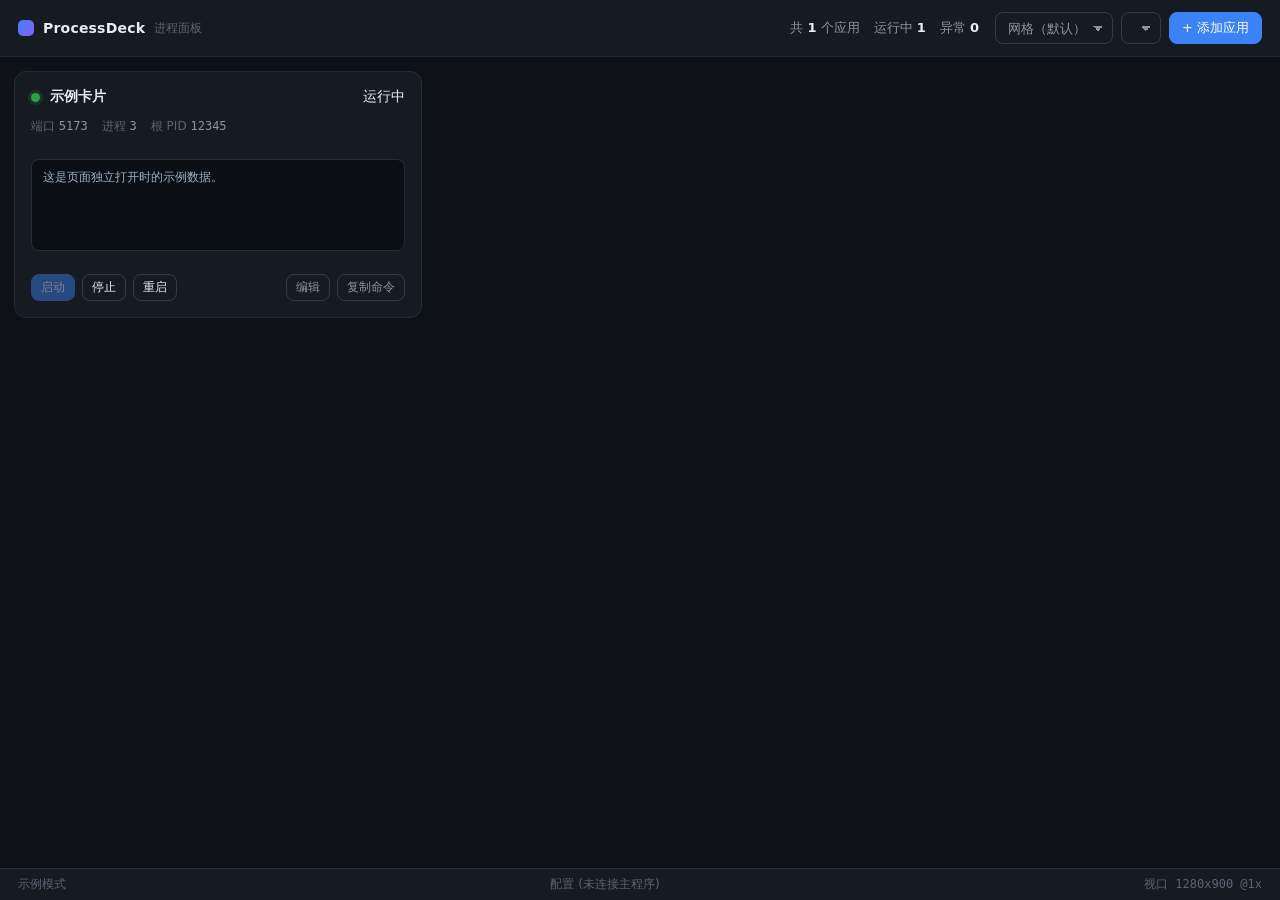
<file: src/ProcessDeck.App/wwwroot/index.html>
<!DOCTYPE html>
<html lang="zh-CN">
<head>
  <meta charset="utf-8" />
  <!--
    CSP 说明：
      default-src 'none' 是基线，其余逐项开口。
      frame-src 必须显式列出，否则它会回落到 default-src 'none'，
      自定义卡片会因为「已阻止此内容」而加载失败。
      'self' 覆盖内置卡片（processdeck.local），
      第二个源覆盖用户卡片（映射到 %APPDATA%\ProcessDeck\cards 的虚拟主机）。
  -->
  <meta http-equiv="Content-Security-Policy"
        content="default-src 'none'; style-src 'self' 'unsafe-inline'; script-src 'self'; img-src 'self' data:; font-src 'self'; frame-src 'self' https://processdeck-cards.local" />
  <title>ProcessDeck</title>
  <link rel="stylesheet" href="panel.css" />
</head>
<body>
  <header class="topbar">
    <div class="brand">
      <span class="brand-mark"></span>
      <span class="brand-name">ProcessDeck</span>
      <span class="brand-sub">进程面板</span>
    </div>
    <div class="summary" id="summary"></div>
    <div class="topbar-actions">
      <select class="btn" id="card-picker" title="切换面板卡片"></select>
      <select class="btn" id="theme-picker" title="切换主题"></select>
      <button class="btn primary" id="btn-add">+ 添加应用</button>
    </div>
  </header>

  <main class="board" id="board"></main>

  <!--
    自定义卡片宿主。
    sandbox 只给 allow-scripts，刻意不给 allow-same-origin：
    卡片文档因此获得不透明源，拿不到父页面 DOM / cookie / localStorage，
    只能通过 postMessage 走白名单 API。
  -->
  <section class="card-host" id="card-host" hidden>
    <iframe id="card-frame" sandbox="allow-scripts" title="自定义卡片"></iframe>
  </section>

  <footer class="statusbar">
    <span id="engine-state">引擎：未连接（面板骨架阶段）</span>
    <span class="spacer"></span>
    <span id="port-watch">端口监控：待接入</span>
    <span class="spacer"></span>
    <span id="viewport" class="mono"></span>
  </footer>

  <!--
    交互式终端抽屉。
    面板用的不是完整 ANSI 终端模拟器（那需要引入 xterm.js 之类的第三方库），
    而是「实时输出 + 行输入」：足够回答交互式提示、确认 y/n、粘贴 token，
    而且零依赖、样式完全跟随主题。
  -->
  <section class="terminal-drawer" id="terminal-drawer" hidden>
    <header class="terminal-head">
      <span class="dot"></span>
      <span class="terminal-title" id="terminal-title">终端</span>
      <span class="terminal-meta" id="terminal-meta"></span>
      <span class="spacer"></span>
      <button class="btn tiny" id="terminal-ctrlc" title="发送 Ctrl+C（中断当前命令）">Ctrl+C</button>
      <button class="btn tiny" id="terminal-ctrld" title="发送 Ctrl+D（EOF）">Ctrl+D</button>
      <button class="btn tiny ghost" id="terminal-close" title="收起（Esc）">✕</button>
    </header>

    <pre class="terminal-output mono" id="terminal-output"></pre>

    <footer class="terminal-input">
      <span class="terminal-prompt mono">›</span>
      <input id="terminal-line" type="text" spellcheck="false"
             placeholder="输入内容后回车发送到应用终端…" />
      <button class="btn tiny primary" id="terminal-send">发送</button>
    </footer>
  </section>

  <!-- 新建 / 编辑应用表单 -->
  <div class="modal-backdrop" id="app-form" hidden>
    <div class="modal" role="dialog" aria-modal="true" aria-labelledby="app-form-title">
      <header class="modal-head">
        <h2 id="app-form-title">新建应用</h2>
        <button class="btn tiny ghost" id="app-form-close" title="关闭">✕</button>
      </header>

      <div class="modal-body">
        <label class="field" id="field-template">
          <span>从模板快速开始</span>
          <select id="f-template"></select>
        </label>

        <label class="field">
          <span>名称 <b class="req">*</b></span>
          <input id="f-name" type="text" placeholder="例如：前端 dev server" />
        </label>

        <label class="field">
          <span>说明</span>
          <input id="f-description" type="text" placeholder="可选，显示在卡片上" />
        </label>

        <div class="field">
          <span>运行环境</span>
          <div class="chip-row" id="f-runtimes"></div>
          <p class="field-hint" id="f-runtime-hint"></p>
        </div>

        <div class="field">
          <span class="field-label">
            启动命令 <b class="req">*</b>
            <span class="seg" id="f-start-mode">
              <button type="button" class="seg-btn is-active" data-mode="simple">简易</button>
              <button type="button" class="seg-btn" data-mode="detailed">详细</button>
            </span>
          </span>

          <div id="f-start-simple">
            <textarea id="f-start-body" rows="2" spellcheck="false"></textarea>
            <p class="field-preview">实际执行：<code class="mono" id="f-start-preview"></code></p>
          </div>

          <textarea id="f-start" rows="3" spellcheck="false" hidden></textarea>

          <p class="field-warn" id="f-start-warn" hidden></p>
        </div>

        <div class="field">
          <span>停止命令</span>
          <textarea id="f-stop" rows="2" spellcheck="false"
                    placeholder='例如 pg_ctl stop -D data，或 cmd.exe /c pnpm stop'></textarea>
          <p class="field-hint">
            可选。规则与启动命令<b>完全一样</b>：同样原样交给系统执行、中间没有 shell，
            也同样使用上面的工作目录与环境变量。
            留空则停止时先发 Ctrl+C，最后强制回收整棵进程树。
          </p>
        </div>

        <label class="field">
          <span>工作目录</span>
          <input id="f-cwd" type="text" spellcheck="false"
                 placeholder="可选，支持 %USERPROFILE% 这类环境变量" />
        </label>

        <div class="field-row">
          <label class="field">
            <span>端口</span>
            <input id="f-port" type="number" min="1" max="65535" placeholder="可选" />
          </label>
          <label class="field">
            <span>优雅停止超时（秒）</span>
            <input id="f-stoptimeout" type="number" min="1" max="600" value="15" />
          </label>
        </div>

        <div class="field-row">
          <label class="field">
            <span>就绪判定</span>
            <select id="f-readiness">
              <option value="None">进程存活即可</option>
              <option value="Port">端口开始监听</option>
              <option value="Http">HTTP 返回成功</option>
              <option value="Log">终端输出匹配</option>
            </select>
          </label>
          <label class="field">
            <span>就绪超时（秒）</span>
            <input id="f-timeout" type="number" min="1" max="1800" value="60" />
          </label>
        </div>

        <label class="field" id="field-url" hidden>
          <span>健康检查地址</span>
          <input id="f-url" type="text" spellcheck="false" placeholder="http://127.0.0.1:8080/health" />
        </label>

        <label class="field" id="field-pattern" hidden>
          <span>日志匹配正则</span>
          <input id="f-pattern" type="text" spellcheck="false" placeholder="listening on|ready in" />
        </label>

        <label class="field checkbox">
          <input id="f-autostart" type="checkbox" />
          <span>ProcessDeck 启动时自动拉起</span>
        </label>

        <label class="field checkbox">
          <input id="f-hidewindow" type="checkbox" />
          <span>完全隐藏窗口（整个进程树放到不可见桌面）</span>
        </label>
        <p class="field-hint">
          用来对付「程序自己又拉起 cmd / PowerShell 窗口」这类情况 —— 那些窗口用启动参数管不到。
          开启后该程序<b>无法显示任何界面</b>（托盘图标、对话框都出不来），只适合后台服务。
        </p>
      </div>

      <footer class="modal-foot">
        <button class="btn tiny danger" id="app-form-delete" hidden>删除</button>
        <span class="spacer"></span>
        <button class="btn tiny" id="app-form-cancel">取消</button>
        <button class="btn tiny primary" id="app-form-save">保存</button>
      </footer>
    </div>
  </div>

  <script src="panel.js"></script>
</body>
</html>
</file>
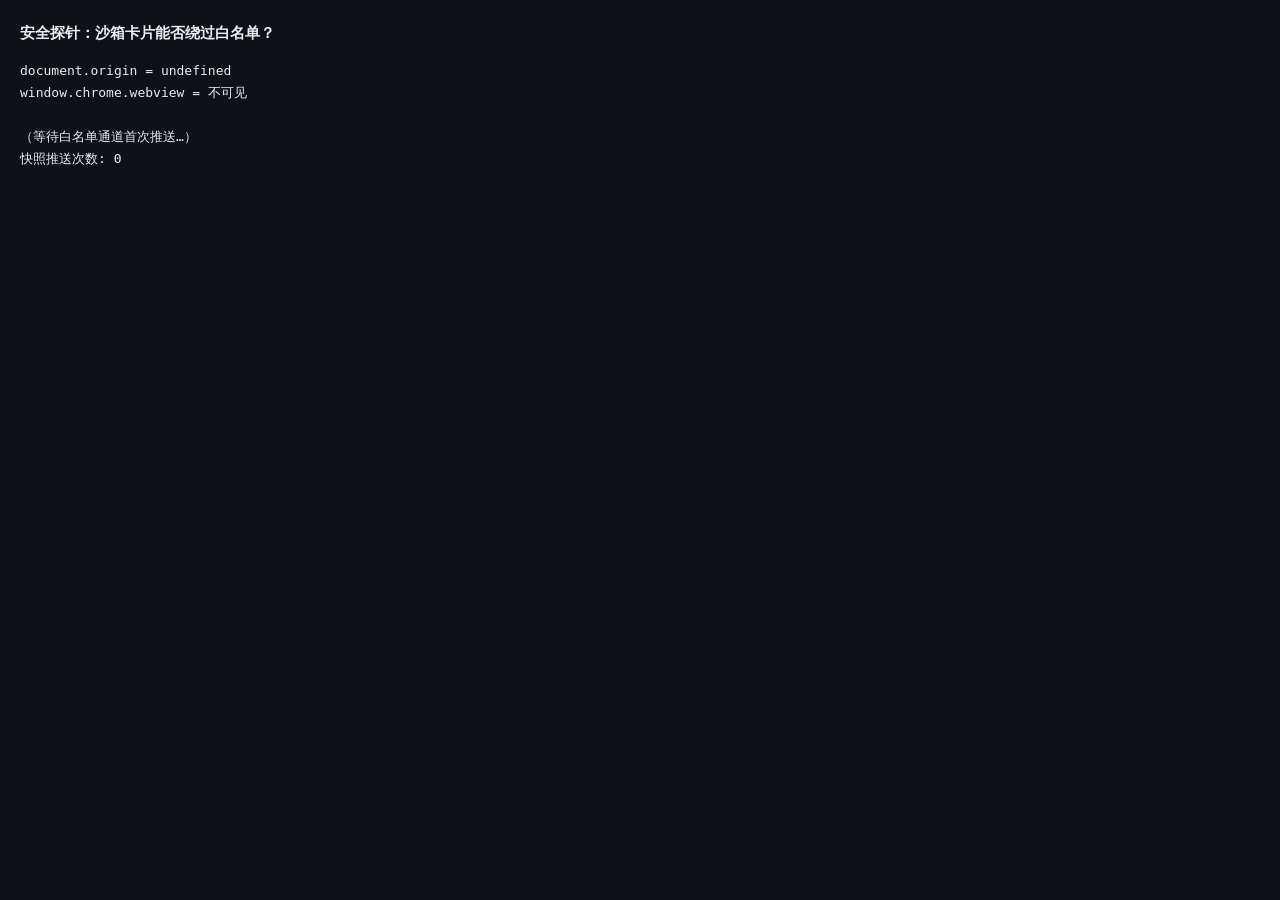
<file: tools/security-probe-card/card.html>
<!DOCTYPE html>
<html lang="zh-CN">
<head>
  <meta charset="utf-8" />
  <title>安全探针</title>
  <style>
    body { margin: 0; padding: 20px; background: #0e1116; color: #e6edf3;
           font-family: "Cascadia Mono", Consolas, monospace; font-size: 13px; line-height: 1.7; }
    h1 { font-size: 15px; font-family: "Segoe UI", "Microsoft YaHei UI", sans-serif; margin: 0 0 14px; }
    pre { margin: 0; white-space: pre-wrap; }
  </style>
</head>
<body>
  <h1>安全探针：沙箱卡片能否绕过白名单？</h1>
  <pre id="out">运行中…</pre>
  <script src="card.js"></script>
</body>
</html>
</file>
<file: src/ProcessDeck.App/wwwroot/panel.css>
/* ==========================================================================
   主题层：所有视觉都走 CSS 变量。
   用户自定义主题 = 覆盖这里的变量，不需要碰结构、也不需要重新编译。
   ========================================================================== */

:root {
  --bg:            #0e1116;
  --bg-elevated:   #161b22;
  --bg-card:       #161b22;
  --bg-card-hover: #1c2230;
  --border:        #262d38;
  --border-strong: #323b49;

  --fg:            #e6edf3;
  --fg-muted:      #8b949e;
  --fg-faint:      #5b6472;

  --accent:        #3b82f6;
  --accent-fg:     #ffffff;

  --state-running: #2ea043;
  --state-stopped: #6e7681;
  --state-starting:#d29922;
  --state-failed:  #f85149;

  /* 终端输出区的配色。单独成变量，主题才能把日志区一起改掉。 */
  --log-bg:        #0b0f14;
  --log-fg:        #9fb0c4;

  --radius:        12px;
  --radius-sm:     8px;
  --gap:           14px;
  --pad:           16px;

  --font: "Segoe UI", "Microsoft YaHei UI", system-ui, sans-serif;
  --font-mono: "Cascadia Mono", "Consolas", monospace;
}

:root[data-theme="light"] {
  --bg:            #f6f8fa;
  --bg-elevated:   #ffffff;
  --bg-card:       #ffffff;
  --bg-card-hover: #f0f3f6;
  --border:        #d8dee4;
  --border-strong: #c3ccd6;

  --fg:            #1f2328;
  --fg-muted:      #59636e;
  --fg-faint:      #8b949e;

  --accent:        #0969da;
  --state-stopped: #a0a8b0;

  --log-bg:        #f6f8fa;
  --log-fg:        #4a5560;
}

* { box-sizing: border-box; }

/*
  全局兜底，别删。
  本文件里带 display 的作者样式（.board 的 grid、.card-host 的 flex、
  .field 的 flex、.modal-backdrop 的 flex）优先级都高于 UA 样式表的
  [hidden] { display: none }，于是 hidden 属性会静默失效 ——
  这个坑在本项目里已经踩过三次（面板、卡片宿主、表单字段）。
  统一在这里用 !important 一次性解决，后续加新组件不会再犯。
*/
[hidden] { display: none !important; }

html, body {
  margin: 0;
  height: 100%;
  background: var(--bg);
  color: var(--fg);
  font-family: var(--font);
  font-size: 14px;
  overflow: hidden;
}

body {
  display: flex;
  flex-direction: column;
}

/* ---------------- 顶栏 ---------------- */

.topbar {
  display: flex;
  align-items: center;
  gap: 16px;
  padding: 12px 18px;
  background: var(--bg-elevated);
  border-bottom: 1px solid var(--border);
  -webkit-app-region: drag;
}

.topbar-actions { -webkit-app-region: no-drag; }

.brand { display: flex; align-items: center; gap: 9px; }

.brand-mark {
  width: 16px; height: 16px; border-radius: 5px;
  background: linear-gradient(135deg, var(--accent), #8b5cf6);
}

.brand-name { font-weight: 650; letter-spacing: .2px; }
.brand-sub  { color: var(--fg-faint); font-size: 12px; }

.summary {
  margin-left: auto;
  color: var(--fg-muted);
  font-size: 13px;
  display: flex; gap: 14px;
}

.summary b { color: var(--fg); font-weight: 600; }

.topbar-actions { display: flex; gap: 8px; }

/* ---------------- 按钮 ---------------- */

.btn {
  font: inherit;
  font-size: 13px;
  padding: 6px 12px;
  border-radius: var(--radius-sm);
  border: 1px solid var(--border-strong);
  background: transparent;
  color: var(--fg);
  cursor: pointer;
  transition: background .12s ease, border-color .12s ease, opacity .12s ease;
}

.btn:hover { background: var(--bg-card-hover); }

.btn.primary {
  background: var(--accent);
  border-color: var(--accent);
  color: var(--accent-fg);
}
.btn.primary:hover { filter: brightness(1.1); }

.btn.ghost { color: var(--fg-muted); }

.btn:disabled { opacity: .45; cursor: not-allowed; }

.btn.tiny { padding: 4px 9px; font-size: 12px; }

/* ---------------- 看板 ---------------- */

.board {
  flex: 1;
  overflow-y: auto;
  padding: var(--gap);
  display: grid;
  grid-template-columns: repeat(auto-fill, minmax(330px, 1fr));
  gap: var(--gap);
  align-content: start;
}

.card {
  background: var(--bg-card);
  border: 1px solid var(--border);
  border-radius: var(--radius);
  padding: var(--pad);
  display: flex;
  flex-direction: column;
  gap: 12px;
  transition: border-color .12s ease, background .12s ease;
}

.card:hover { border-color: var(--border-strong); background: var(--bg-card-hover); }

.card-head { display: flex; align-items: center; gap: 10px; }

.card-title { font-weight: 600; flex: 1; min-width: 0; overflow: hidden; text-overflow: ellipsis; white-space: nowrap; }

.dot {
  width: 9px; height: 9px; border-radius: 50%;
  flex: 0 0 auto;
  box-shadow: 0 0 0 3px color-mix(in srgb, currentColor 18%, transparent);
}

.dot.running  { background: var(--state-running);  color: var(--state-running); }
.dot.stopped  { background: var(--state-stopped);  color: var(--state-stopped); }
.dot.starting { background: var(--state-starting); color: var(--state-starting); animation: pulse 1.1s infinite; }
.dot.failed   { background: var(--state-failed);   color: var(--state-failed); }

@keyframes pulse { 50% { opacity: .3; } }

.card-meta {
  display: flex; flex-wrap: wrap; gap: 6px 14px;
  font-size: 12px; color: var(--fg-muted);
}

.card-meta .k { color: var(--fg-faint); }

.mono { font-family: var(--font-mono); }

.card-log {
  background: var(--log-bg);
  border: 1px solid var(--border);
  border-radius: var(--radius-sm);
  padding: 9px 11px;
  font-family: var(--font-mono);
  font-size: 11.5px;
  line-height: 1.55;
  color: var(--log-fg);
  height: 92px;
  overflow: hidden;
  white-space: pre-wrap;
  word-break: break-all;
}

.card-actions { display: flex; gap: 7px; }
.card-actions .spacer { flex: 1; }

/* ---------------- 状态栏 ---------------- */

.statusbar {
  display: flex; align-items: center; gap: 12px;
  padding: 7px 18px;
  font-size: 12px;
  color: var(--fg-faint);
  background: var(--bg-elevated);
  border-top: 1px solid var(--border);
}

.statusbar .spacer { flex: 1; }

/* ---------------- 拖拽排序 ---------------- */

.card { cursor: default; }

.card.dragging { opacity: .45; }

.card.drop-target {
  border-color: var(--accent);
  box-shadow: 0 0 0 2px color-mix(in srgb, var(--accent) 35%, transparent);
}

/* ---------------- 卡片内的错误条 ---------------- */

.card-error {
  background: color-mix(in srgb, var(--state-failed) 14%, transparent);
  border: 1px solid color-mix(in srgb, var(--state-failed) 40%, transparent);
  border-radius: var(--radius-sm);
  padding: 8px 10px;
  font-size: 12px;
  line-height: 1.5;
  color: color-mix(in srgb, var(--state-failed) 70%, var(--fg));
}

/* ---------------- 空状态 ---------------- */

.empty-state {
  grid-column: 1 / -1;
  border: 1px dashed var(--border-strong);
  border-radius: var(--radius);
  padding: 36px 28px;
  text-align: center;
  color: var(--fg-muted);
}

.empty-state h2 {
  margin: 0 0 10px;
  font-size: 17px;
  color: var(--fg);
}

.empty-state p {
  margin: 6px 0;
  font-size: 13px;
  line-height: 1.65;
}

.empty-actions {
  margin-top: 18px;
  display: flex;
  justify-content: center;
}

/* ---------------- 浮动提示 ---------------- */

.toast {
  position: fixed;
  left: 50%;
  bottom: 46px;
  transform: translate(-50%, 12px);
  max-width: 70%;
  padding: 9px 16px;
  border-radius: var(--radius-sm);
  background: var(--bg-elevated);
  border: 1px solid var(--border-strong);
  color: var(--fg);
  font-size: 13px;
  box-shadow: 0 8px 28px rgba(0, 0, 0, .35);
  opacity: 0;
  pointer-events: none;
  transition: opacity .18s ease, transform .18s ease;
  z-index: 50;
}

.toast.visible {
  opacity: 1;
  transform: translate(-50%, 0);
}

.toast[data-level="error"] {
  border-color: color-mix(in srgb, var(--state-failed) 55%, transparent);
}

/* ---------------- 自定义卡片宿主 ---------------- */

/*
  必须显式写 [hidden] 规则：.board 上有 display:grid、.card-host 上有 display:flex，
   作者样式优先级高于 UA 样式表的 [hidden]{display:none}，不加这几条 hidden 会失效。
*/
.board[hidden],
.card-host[hidden] {
  display: none;
}

.card-host {
  flex: 1;
  display: flex;
  overflow: hidden;
}

.card-host iframe {
  flex: 1;
  border: 0;
  background: var(--bg);
}

/* 卡片 / 主题选择器外观对齐按钮 */
#card-picker,
#theme-picker {
  appearance: none;
  padding-right: 26px;
  background-image: linear-gradient(45deg, transparent 50%, var(--fg-muted) 50%),
                    linear-gradient(135deg, var(--fg-muted) 50%, transparent 50%);
  background-position: calc(100% - 14px) 52%, calc(100% - 9px) 52%;
  background-size: 5px 5px, 5px 5px;
  background-repeat: no-repeat;
  color: var(--fg-muted);
}

#card-picker option,
#theme-picker option {
  background: var(--bg-elevated);
  color: var(--fg);
}

/* ---------------- 交互式终端抽屉 ---------------- */

.terminal-drawer {
  position: fixed;
  left: 0;
  right: 0;
  bottom: 33px;                 /* 让开底部状态栏 */
  height: 46vh;
  min-height: 220px;
  display: flex;
  flex-direction: column;
  background: var(--bg-elevated);
  border-top: 1px solid var(--border-strong);
  box-shadow: 0 -12px 40px rgba(0, 0, 0, .4);
  z-index: 60;
}

.terminal-head {
  display: flex;
  align-items: center;
  gap: 9px;
  padding: 8px 14px;
  border-bottom: 1px solid var(--border);
}

.terminal-head .spacer { flex: 1; }
.terminal-title { font-weight: 600; font-size: 13px; }

.terminal-meta { font-size: 12px; color: var(--fg-muted); }

.terminal-output {
  flex: 1;
  margin: 0;
  padding: 12px 16px;
  overflow-y: auto;
  background: var(--log-bg);
  color: var(--log-fg);
  font-size: 12.5px;
  line-height: 1.6;
  white-space: pre-wrap;
  word-break: break-all;
}

.terminal-input {
  display: flex;
  align-items: center;
  gap: 9px;
  padding: 9px 14px;
  border-top: 1px solid var(--border);
}

.terminal-prompt { color: var(--accent); font-size: 15px; }

.terminal-input input {
  flex: 1;
  font: inherit;
  font-family: var(--font-mono);
  font-size: 13px;
  padding: 7px 10px;
  border-radius: var(--radius-sm);
  border: 1px solid var(--border-strong);
  background: var(--bg);
  color: var(--fg);
}

.terminal-input input:focus { outline: none; border-color: var(--accent); }
.terminal-input input:disabled { opacity: .5; }

/* 卡片日志区可点开终端 */
.card-log { cursor: pointer; }
.card-log:hover { border-color: var(--accent); }

/* ---------------- 新建 / 编辑应用表单 ---------------- */

.modal-backdrop {
  position: fixed;
  inset: 0;
  background: rgba(0, 0, 0, .55);
  display: flex;
  align-items: flex-start;
  justify-content: center;
  padding: 40px 20px;
  overflow-y: auto;
  z-index: 80;
}

/* 同 .board[hidden] 的理由：作者样式的 display 会盖掉 UA 的 [hidden]。 */
.modal-backdrop[hidden] { display: none; }

.modal {
  width: 100%;
  max-width: 620px;
  background: var(--bg-elevated);
  border: 1px solid var(--border-strong);
  border-radius: var(--radius);
  box-shadow: 0 20px 60px rgba(0, 0, 0, .45);
  display: flex;
  flex-direction: column;
  max-height: calc(100vh - 80px);
}

.modal-head {
  display: flex;
  align-items: center;
  gap: 12px;
  padding: 14px 18px;
  border-bottom: 1px solid var(--border);
}

.modal-head h2 { margin: 0; font-size: 15px; flex: 1; }

.modal-body {
  padding: 16px 18px;
  overflow-y: auto;
  display: flex;
  flex-direction: column;
  gap: 13px;
}

.modal-foot {
  display: flex;
  align-items: center;
  gap: 8px;
  padding: 12px 18px;
  border-top: 1px solid var(--border);
}

.modal-foot .spacer { flex: 1; }

.field { display: flex; flex-direction: column; gap: 5px; }

.field > span { font-size: 12px; color: var(--fg-muted); }

.field .req { color: var(--state-failed); }

.field input[type="text"],
.field input[type="number"],
.field select,
.field textarea {
  font: inherit;
  font-size: 13px;
  padding: 7px 10px;
  border-radius: var(--radius-sm);
  border: 1px solid var(--border-strong);
  background: var(--bg);
  color: var(--fg);
  width: 100%;
  resize: vertical;
}

.field textarea { font-family: var(--font-mono); font-size: 12.5px; line-height: 1.5; }

.field input:focus,
.field select:focus,
.field textarea:focus {
  outline: none;
  border-color: var(--accent);
}

.field.checkbox {
  flex-direction: row;
  align-items: center;
  gap: 8px;
}

.field.checkbox input { width: auto; }
.field.checkbox span { font-size: 13px; color: var(--fg); }

.field-row { display: flex; gap: 12px; }
.field-row .field { flex: 1; }

/* ---- 运行环境胶囊按钮 ---- */

.chip-row { display: flex; flex-wrap: wrap; gap: 6px; }

.chip {
  font: inherit;
  font-size: 12px;
  padding: 5px 12px;
  border-radius: 999px;
  border: 1px solid var(--border-strong);
  background: transparent;
  color: var(--fg-muted);
  cursor: pointer;
  transition: background .12s ease, color .12s ease, border-color .12s ease;
}

.chip:hover { background: var(--bg-card-hover); color: var(--fg); }

.chip.is-active {
  background: var(--accent);
  border-color: var(--accent);
  color: var(--accent-fg);
}

/* ---- 简易 / 详细 切换 ---- */

.field-label { display: flex; align-items: center; gap: 6px; }

.seg {
  display: inline-flex;
  margin-left: auto;
  border: 1px solid var(--border-strong);
  border-radius: 7px;
  overflow: hidden;
}

.seg-btn {
  font: inherit;
  font-size: 11.5px;
  padding: 2px 11px;
  border: 0;
  background: transparent;
  color: var(--fg-muted);
  cursor: pointer;
}

.seg-btn:hover { background: var(--bg-card-hover); color: var(--fg); }
.seg-btn.is-active { background: var(--accent); color: var(--accent-fg); }

/* ---- 说明 / 预览 / 警告 ---- */

.field-hint {
  margin: 0;
  font-size: 11.5px;
  color: var(--fg-faint);
  line-height: 1.65;
}

.field-preview {
  margin: 0;
  font-size: 11.5px;
  color: var(--fg-faint);
  line-height: 1.65;
  word-break: break-all;
}

.field-preview code {
  font-size: 11.5px;
  color: var(--fg);
  background: var(--bg);
  border: 1px solid var(--border);
  border-radius: 4px;
  padding: 1px 6px;
}

.field-warn {
  margin: 0;
  font-size: 11.5px;
  line-height: 1.65;
  color: var(--state-starting);
}

.btn.danger {
  color: var(--state-failed);
  border-color: color-mix(in srgb, var(--state-failed) 45%, transparent);
}

.btn.danger:hover { background: color-mix(in srgb, var(--state-failed) 14%, transparent); }

/* ---------------- 首运向导 ---------------- */

.welcome {
  grid-column: 1 / -1;
  max-width: 640px;
  margin: 28px auto;
  border: 1px solid var(--border);
  border-radius: var(--radius);
  padding: 32px 30px;
  background: var(--bg-card);
}

.welcome h2 { margin: 0 0 12px; font-size: 18px; }

.welcome p { margin: 8px 0; font-size: 13px; line-height: 1.75; color: var(--fg-muted); }

.welcome ol { margin: 12px 0 0; padding-left: 20px; font-size: 13px; line-height: 1.9; color: var(--fg-muted); }

.welcome code {
  font-family: var(--font-mono);
  font-size: 12px;
  background: var(--bg);
  border: 1px solid var(--border);
  border-radius: 5px;
  padding: 1px 6px;
}

.welcome-actions {
  margin-top: 22px;
  display: flex;
  gap: 10px;
  flex-wrap: wrap;
}

.welcome-path {
  margin-top: 20px;
  padding-top: 16px;
  border-top: 1px solid var(--border);
  font-family: var(--font-mono);
  font-size: 11.5px;
  color: var(--fg-faint);
  word-break: break-all;
}
</file>
